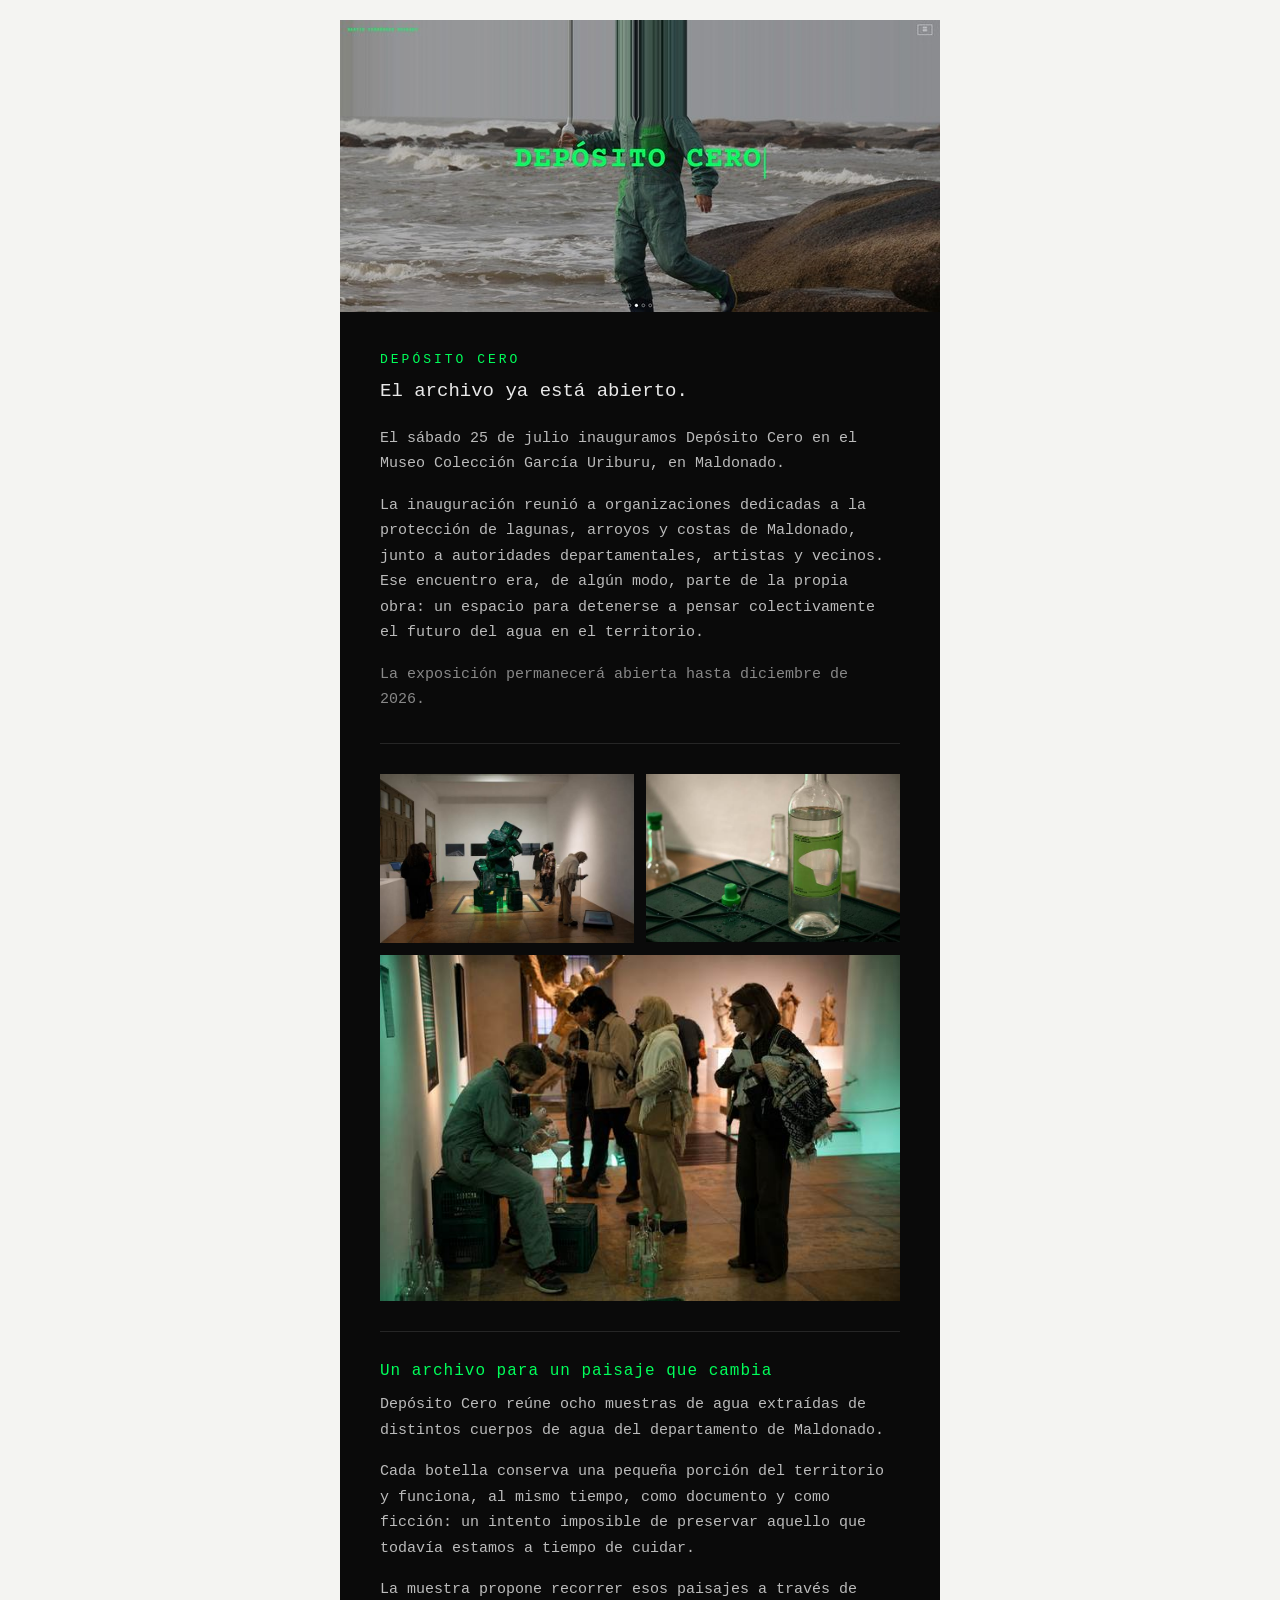
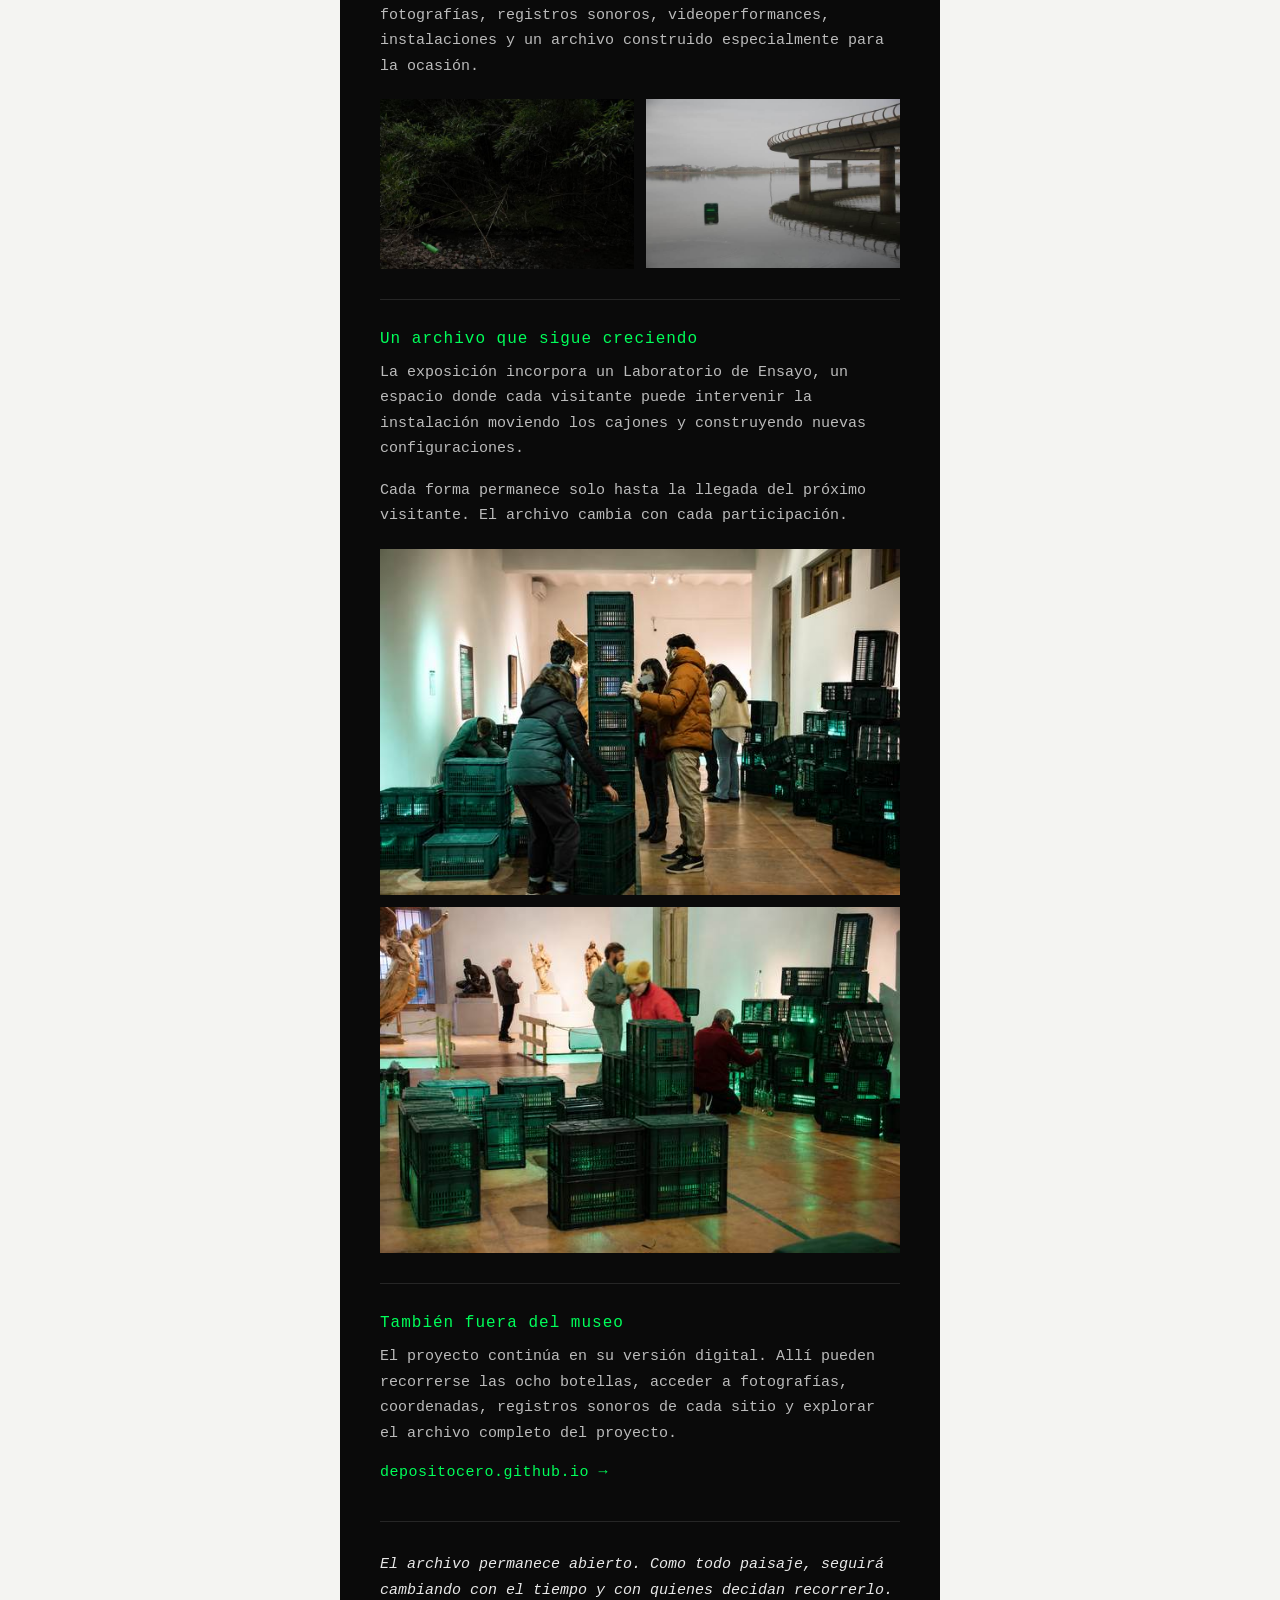
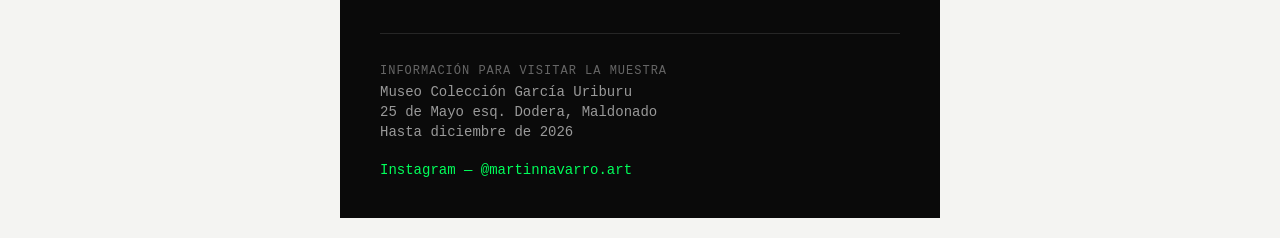
<file: Novedades.html>
<!DOCTYPE html>
<html>
<head>
<meta charset="UTF-8">
<meta name="viewport" content="width=device-width, initial-scale=1.0">
<style>
  @media only screen and (max-width: 620px) {
    .container { width: 100% !important; }
    .pad { padding-left: 20px !important; padding-right: 20px !important; }
    .stack-col { display: block !important; width: 100% !important; padding: 0 0 12px 0 !important; }
    p { font-size: 16px !important; line-height: 1.6 !important; }
    .eyebrow { font-size: 13px !important; }
    .section-title { font-size: 17px !important; }
    .body-text { font-size: 16px !important; }
    .small-text { font-size: 12px !important; }
    .footer-text { font-size: 15px !important; }
  }
</style>
</head>
<body style="margin:0; padding:0; background-color:#f4f4f2;">

<table role="presentation" width="100%" cellpadding="0" cellspacing="0" style="background-color:#f4f4f2; padding:20px 0;">
<tr>
<td align="center">

<table role="presentation" class="container" width="600" cellpadding="0" cellspacing="0" style="background-color:#0a0a0a; max-width:600px; width:100%;">

<!-- PORTADA -->
<tr>
<td>
<img src="[data-uri]" alt="Depósito Cero" width="600" style="display:block; width:100%; height:auto;">
</td>
</tr>

<!-- TITULO -->
<tr>
<td class="pad" style="padding:40px 40px 10px 40px;">
<p class="eyebrow" style="margin:0; font-family:'Courier New', Courier, monospace; font-size:13px; letter-spacing:3px; color:#00FF5A; text-transform:uppercase;">DEPÓSITO CERO</p>
</td>
</tr>
<tr>
<td class="pad" style="padding:0 40px 20px 40px;">
<p style="margin:0; font-family:'Courier New', Courier, monospace; font-size:19px; color:#e8e8e8; line-height:1.5;">El archivo ya está abierto.</p>
</td>
</tr>

<!-- INTRO -->
<tr>
<td class="pad" style="padding:0 40px 20px 40px;">
<p class="body-text" style="margin:0 0 16px 0; font-family:'Courier New', Courier, monospace; font-size:15px; color:#bbbbbb; line-height:1.7;">
El sábado 25 de julio inauguramos Depósito Cero en el Museo Colección García Uriburu, en Maldonado.
</p>
<p class="body-text" style="margin:0 0 16px 0; font-family:'Courier New', Courier, monospace; font-size:15px; color:#bbbbbb; line-height:1.7;">
La inauguración reunió a organizaciones dedicadas a la protección de lagunas, arroyos y costas de Maldonado, junto a autoridades departamentales, artistas y vecinos. Ese encuentro era, de algún modo, parte de la propia obra: un espacio para detenerse a pensar colectivamente el futuro del agua en el territorio.
</p>
<p class="body-text" style="margin:0; font-family:'Courier New', Courier, monospace; font-size:15px; color:#888888; line-height:1.7;">
La exposición permanecerá abierta hasta diciembre de 2026.
</p>
</td>
</tr>

<!-- SEPARADOR -->
<tr>
<td class="pad" style="padding:10px 40px;">
<div style="border-top:1px solid #262626;"></div>
</td>
</tr>

<!-- GALERIA: 2 fotos chicas + 1 grande -->
<tr>
<td class="pad" style="padding:20px 40px 0 40px;">
<table role="presentation" width="100%" cellpadding="0" cellspacing="0">
<tr>
<td class="stack-col" width="49%" valign="top" style="padding-right:6px;">
<img src="[data-uri]" alt="Vista general de la sala" width="100%" style="display:block; width:100%; height:auto;">
</td>
<td class="stack-col" width="49%" valign="top" style="padding-left:6px;">
<img src="[data-uri]" alt="Detalle de las botellas" width="100%" style="display:block; width:100%; height:auto;">
</td>
</tr>
</table>
</td>
</tr>
<tr>
<td class="pad" style="padding:12px 40px 0 40px;">
<img src="[data-uri]" alt="Recorriendo la exposición" width="100%" style="display:block; width:100%; height:auto;">
</td>
</tr>

<!-- SEPARADOR -->
<tr>
<td class="pad" style="padding:30px 40px 10px 40px;">
<div style="border-top:1px solid #262626;"></div>
</td>
</tr>

<!-- SECCION: UN ARCHIVO PARA UN PAISAJE QUE CAMBIA -->
<tr>
<td class="pad" style="padding:20px 40px 12px 40px;">
<p class="section-title" style="margin:0; font-family:'Courier New', Courier, monospace; font-size:16px; color:#00FF5A; letter-spacing:1px;">Un archivo para un paisaje que cambia</p>
</td>
</tr>
<tr>
<td class="pad" style="padding:0 40px 20px 40px;">
<p class="body-text" style="margin:0 0 16px 0; font-family:'Courier New', Courier, monospace; font-size:15px; color:#bbbbbb; line-height:1.7;">
Depósito Cero reúne ocho muestras de agua extraídas de distintos cuerpos de agua del departamento de Maldonado.
</p>
<p class="body-text" style="margin:0 0 16px 0; font-family:'Courier New', Courier, monospace; font-size:15px; color:#bbbbbb; line-height:1.7;">
Cada botella conserva una pequeña porción del territorio y funciona, al mismo tiempo, como documento y como ficción: un intento imposible de preservar aquello que todavía estamos a tiempo de cuidar.
</p>
<p class="body-text" style="margin:0; font-family:'Courier New', Courier, monospace; font-size:15px; color:#bbbbbb; line-height:1.7;">
La muestra propone recorrer esos paisajes a través de fotografías, registros sonoros, videoperformances, instalaciones y un archivo construido especialmente para la ocasión.
</p>
</td>
</tr>

<!-- DOS FOTOS LADO A LADO: bosque + puente -->
<tr>
<td class="pad" style="padding:0 40px 30px 40px;">
<table role="presentation" width="100%" cellpadding="0" cellspacing="0">
<tr>
<td class="stack-col" width="49%" valign="top" style="padding-right:6px;">
<img src="[data-uri]" alt="Bosque con botella verde" width="100%" style="display:block; width:100%; height:auto;">
</td>
<td class="stack-col" width="49%" valign="top" style="padding-left:6px;">
<img src="[data-uri]" alt="Puente sobre el agua" width="100%" style="display:block; width:100%; height:auto;">
</td>
</tr>
</table>
</td>
</tr>

<!-- SEPARADOR -->
<tr>
<td class="pad" style="padding:0 40px 10px 40px;">
<div style="border-top:1px solid #262626;"></div>
</td>
</tr>

<!-- SECCION: UN ARCHIVO QUE SIGUE CRECIENDO -->
<tr>
<td class="pad" style="padding:20px 40px 12px 40px;">
<p class="section-title" style="margin:0; font-family:'Courier New', Courier, monospace; font-size:16px; color:#00FF5A; letter-spacing:1px;">Un archivo que sigue creciendo</p>
</td>
</tr>
<tr>
<td class="pad" style="padding:0 40px 20px 40px;">
<p class="body-text" style="margin:0 0 16px 0; font-family:'Courier New', Courier, monospace; font-size:15px; color:#bbbbbb; line-height:1.7;">
La exposición incorpora un Laboratorio de Ensayo, un espacio donde cada visitante puede intervenir la instalación moviendo los cajones y construyendo nuevas configuraciones.
</p>
<p class="body-text" style="margin:0; font-family:'Courier New', Courier, monospace; font-size:15px; color:#bbbbbb; line-height:1.7;">
Cada forma permanece solo hasta la llegada del próximo visitante. El archivo cambia con cada participación.
</p>
</td>
</tr>

<!-- DOS FOTOS APILADAS -->
<tr>
<td class="pad" style="padding:0 40px 12px 40px;">
<img src="[data-uri]" alt="Laboratorio de Ensayo" width="100%" style="display:block; width:100%; height:auto;">
</td>
</tr>
<tr>
<td class="pad" style="padding:0 40px 30px 40px;">
<img src="[data-uri]" alt="Laboratorio de Ensayo" width="100%" style="display:block; width:100%; height:auto;">
</td>
</tr>

<!-- SEPARADOR -->
<tr>
<td class="pad" style="padding:0 40px 10px 40px;">
<div style="border-top:1px solid #262626;"></div>
</td>
</tr>

<!-- SECCION: TAMBIEN FUERA DEL MUSEO -->
<tr>
<td class="pad" style="padding:20px 40px 12px 40px;">
<p class="section-title" style="margin:0; font-family:'Courier New', Courier, monospace; font-size:16px; color:#00FF5A; letter-spacing:1px;">También fuera del museo</p>
</td>
</tr>
<tr>
<td class="pad" style="padding:0 40px 20px 40px;">
<p class="body-text" style="margin:0 0 16px 0; font-family:'Courier New', Courier, monospace; font-size:15px; color:#bbbbbb; line-height:1.7;">
El proyecto continúa en su versión digital. Allí pueden recorrerse las ocho botellas, acceder a fotografías, coordenadas, registros sonoros de cada sitio y explorar el archivo completo del proyecto.
</p>
<p style="margin:0;">
<a href="https://depositocero.github.io" style="font-family:'Courier New', Courier, monospace; font-size:15px; color:#00FF5A; text-decoration:none; letter-spacing:0.5px;">depositocero.github.io →</a>
</p>
</td>
</tr>

<!-- SEPARADOR -->
<tr>
<td class="pad" style="padding:20px 40px 10px 40px;">
<div style="border-top:1px solid #262626;"></div>
</td>
</tr>

<!-- CIERRE -->
<tr>
<td class="pad" style="padding:20px 40px 10px 40px;">
<p style="margin:0; font-family:'Courier New', Courier, monospace; font-size:15px; color:#e8e8e8; line-height:1.7; font-style:italic;">
El archivo permanece abierto. Como todo paisaje, seguirá cambiando con el tiempo y con quienes decidan recorrerlo.
</p>
</td>
</tr>

<!-- SEPARADOR -->
<tr>
<td class="pad" style="padding:20px 40px 10px 40px;">
<div style="border-top:1px solid #262626;"></div>
</td>
</tr>

<!-- FOOTER: INFO PARA VISITAR -->
<tr>
<td class="pad" style="padding:20px 40px 40px 40px;">
<p class="small-text" style="margin:0 0 6px 0; font-family:'Courier New', Courier, monospace; font-size:12px; color:#666666; letter-spacing:1px; text-transform:uppercase;">Información para visitar la muestra</p>
<p class="footer-text" style="margin:0 0 4px 0; font-family:'Courier New', Courier, monospace; font-size:14px; color:#999999;">Museo Colección García Uriburu</p>
<p class="footer-text" style="margin:0 0 4px 0; font-family:'Courier New', Courier, monospace; font-size:14px; color:#999999;">25 de Mayo esq. Dodera, Maldonado</p>
<p class="footer-text" style="margin:0 0 20px 0; font-family:'Courier New', Courier, monospace; font-size:14px; color:#999999;">Hasta diciembre de 2026</p>
<p style="margin:0;">
<a href="https://instagram.com/martinnavarro.art" style="font-family:'Courier New', Courier, monospace; font-size:14px; color:#00FF5A; text-decoration:none;">Instagram — @martinnavarro.art</a>
</p>
</td>
</tr>

</table>

</td>
</tr>
</table>

</body>
</html>
</file>
